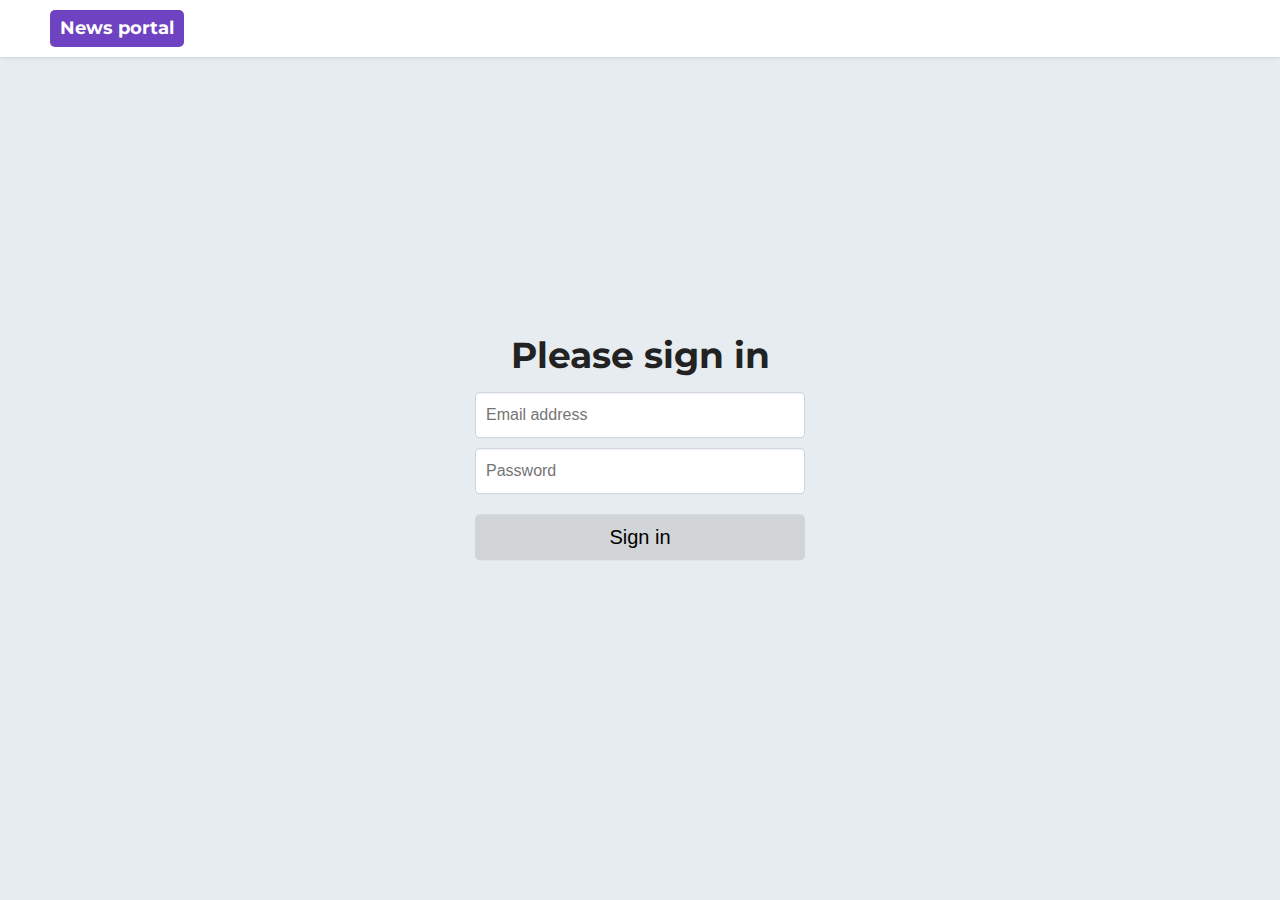
<file: index.html>
<!DOCTYPE html>
<html lang="en">
<head>
    <meta charset="UTF-8">
    <title>Sign in | News portal</title>
    <meta name="viewport" content="initial-scale=1, maximum-scale=1">
    <link rel="stylesheet" href="css/pages/index.css">
    <link rel="shortcut icon" href="img/favicon.png" type="image/png">
</head>
<body>
<header class="header container">
    <div class="logo">News portal</div>
</header>
<div class="error-messages js-error-messages">

    Неверный  логин или пароль!

</div>
<main class="sign-in position-center">
    <form class="form sign-in__form">
        <h2 class="sign-in__title mb-20">Please sign in</h2>
        <input type="email" placeholder="Email address" class="js-email input mb-10">
        <input type="password" placeholder="Password" class="js-password input mb-20" maxlength="8">
        <button class="button-lg button_gray js-sign-in"> Sign in</button>
    </form>
</main>
<!--build:js js/main.min.js -->
<!--<script src="js/libs/jquery-3.4.1.min.js"></script>-->
<script src="js/authorization.js"></script>
<!-- endbuild -->
</body>
</html>
</file>
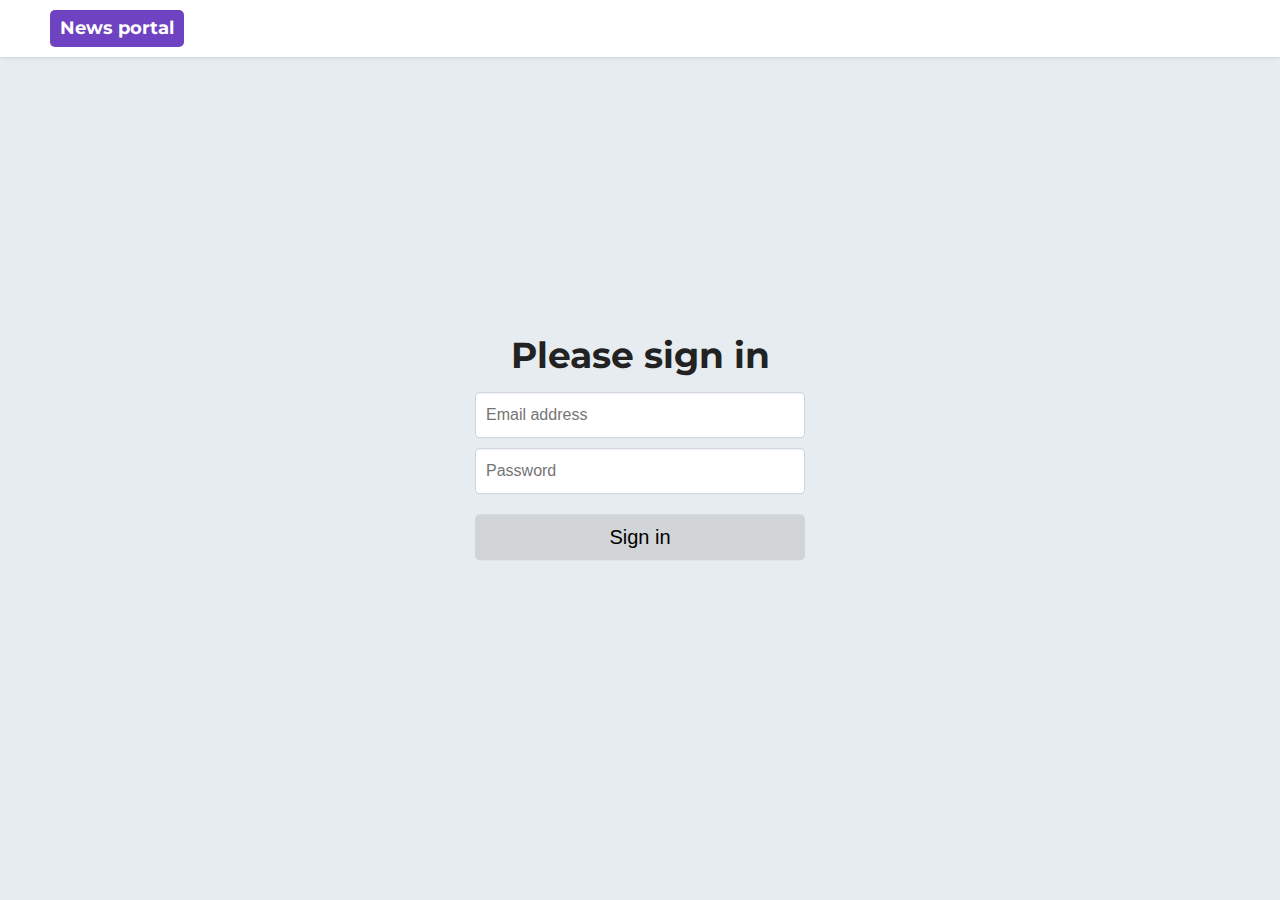
<file: news.html>
<!DOCTYPE html>
<html lang="en">
<head>
    <meta charset="UTF-8">
    <title>Admin panel | News portal</title>
    <meta name="viewport" content="initial-scale=1, maximum-scale=1">
    <link rel="stylesheet" href="css/pages/news.css">
    <link rel="shortcut icon" href="img/favicon.png" type="image/png">
</head>
<body>
<header class="header container">
    <div class="logo header__logo">News portal</div>
    <div class="header__buttons-wrap">
        <button class="button-sm button_green js-show-modal header__show-modal hide">
            Добавить новость
        </button>
        <button class="button-sm button_danger js-log-out">Выйти</button>
    </div>
</header>
<div class="modal modal__add-article js-modal hide">
    <div class="modal__cover"></div>
    <div class="modal__content position-center">
        <button class="modal__close button-close modal__button-close js-modal-close">
            <span class="close-icon"></span>
        </button>
        <h2 class="modal__title js-modal-title"></h2>
        <form class="form modal__form">
            <textarea class="textarea mb-20 js-textarea-title" name="title" cols="10" rows="2" placeholder="Заглавие" ></textarea>
            <textarea class="textarea mb-20 js-textarea-description" name="description" cols="30" rows="5" placeholder="Содержание"></textarea>
            <button class="button-lg button_blue modal__save js-modal-save"></button>
        </form>
    </div>
</div>
<main class="news js-news">

</main>
<!--build:js js/main.min.js -->
<script  type="module" src="./js/news.js"></script>
<!-- endbuild -->
</body>
</html>
</file>
<file: css/pages/index.css>
/* http://meyerweb.com/eric/tools/css/reset/
   v2.0-modified | 20110126
   License: none (public domain)
*/
@import url("https://fonts.googleapis.com/css?family=Montserrat:400,500,600,700&display=swap");
html, body, div, span, applet, object, iframe,
h1, h2, h3, h4, h5, h6, p, blockquote, pre,
a, abbr, acronym, address, big, cite, code,
del, dfn, em, img, ins, kbd, q, s, samp,
small, strike, strong, sub, sup, tt, var,
b, u, i, center,
dl, dt, dd, ol, ul, li,
fieldset, form, label, legend,
table, caption, tbody, tfoot, thead, tr, th, td,
article, aside, canvas, details, embed,
figure, figcaption, footer, header, hgroup,
menu, nav, output, ruby, section, summary,
time, mark, audio, video {
  margin: 0;
  padding: 0;
  border: 0;
  font-size: 100%;
  font: inherit;
  vertical-align: baseline; }

/* make sure to set some focus styles for accessibility */
:focus {
  outline: 0; }

/* HTML5 display-role reset for older browsers */
article, aside, details, figcaption, figure,
footer, header, hgroup, menu, nav, section {
  display: block; }

body {
  line-height: 1; }

ol, ul {
  list-style: none; }

blockquote, q {
  quotes: none; }

blockquote:before, blockquote:after,
q:before, q:after {
  content: '';
  content: none; }

table {
  border-collapse: collapse;
  border-spacing: 0; }

input[type=search]::-webkit-search-cancel-button,
input[type=search]::-webkit-search-decoration,
input[type=search]::-webkit-search-results-button,
input[type=search]::-webkit-search-results-decoration {
  -webkit-appearance: none;
  -moz-appearance: none; }

input[type=search] {
  -webkit-appearance: none;
  -moz-appearance: none;
  -webkit-box-sizing: content-box;
  -moz-box-sizing: content-box;
  box-sizing: content-box; }

textarea {
  overflow: auto;
  vertical-align: top;
  resize: vertical; }

/**
 * Correct `inline-block` display not defined in IE 6/7/8/9 and Firefox 3.
 */
audio,
canvas,
video {
  display: inline-block;
  *display: inline;
  *zoom: 1;
  max-width: 100%; }

/**
 * Prevent modern browsers from displaying `audio` without controls.
 * Remove excess height in iOS 5 devices.
 */
audio:not([controls]) {
  display: none;
  height: 0; }

/**
 * Address styling not present in IE 7/8/9, Firefox 3, and Safari 4.
 * Known issue: no IE 6 support.
 */
[hidden] {
  display: none; }

/**
 * 1. Correct text resizing oddly in IE 6/7 when body `font-size` is set using
 *    `em` units.
 * 2. Prevent iOS text size adjust after orientation change, without disabling
 *    user zoom.
 */
html {
  font-size: 100%;
  /* 1 */
  -webkit-text-size-adjust: 100%;
  /* 2 */
  -ms-text-size-adjust: 100%;
  /* 2 */ }

/**
 * Address `outline` inconsistency between Chrome and other browsers.
 */
a:focus {
  outline: thin dotted; }

/**
 * Improve readability when focused and also mouse hovered in all browsers.
 */
a:active,
a:hover {
  outline: 0; }

/**
 * 1. Remove border when inside `a` element in IE 6/7/8/9 and Firefox 3.
 * 2. Improve image quality when scaled in IE 7.
 */
img {
  border: 0;
  /* 1 */
  -ms-interpolation-mode: bicubic;
  /* 2 */ }

/**
 * Address margin not present in IE 6/7/8/9, Safari 5, and Opera 11.
 */
figure {
  margin: 0; }

/**
 * Correct margin displayed oddly in IE 6/7.
 */
form {
  margin: 0; }

/**
 * Define consistent border, margin, and padding.
 */
fieldset {
  border: 1px solid #c0c0c0;
  margin: 0 2px;
  padding: 0.35em 0.625em 0.75em; }

/**
 * 1. Correct color not being inherited in IE 6/7/8/9.
 * 2. Correct text not wrapping in Firefox 3.
 * 3. Correct alignment displayed oddly in IE 6/7.
 */
legend {
  border: 0;
  /* 1 */
  padding: 0;
  white-space: normal;
  /* 2 */
  *margin-left: -7px;
  /* 3 */ }

/**
 * 1. Correct font size not being inherited in all browsers.
 * 2. Address margins set differently in IE 6/7, Firefox 3+, Safari 5,
 *    and Chrome.
 * 3. Improve appearance and consistency in all browsers.
 */
button,
input,
select,
textarea {
  font-size: 100%;
  /* 1 */
  margin: 0;
  /* 2 */
  vertical-align: baseline;
  /* 3 */
  *vertical-align: middle;
  /* 3 */ }

/**
 * Address Firefox 3+ setting `line-height` on `input` using `!important` in
 * the UA stylesheet.
 */
button,
input {
  line-height: normal; }

/**
 * Address inconsistent `text-transform` inheritance for `button` and `select`.
 * All other form control elements do not inherit `text-transform` values.
 * Correct `button` style inheritance in Chrome, Safari 5+, and IE 6+.
 * Correct `select` style inheritance in Firefox 4+ and Opera.
 */
button,
select {
  text-transform: none; }

/**
 * 1. Avoid the WebKit bug in Android 4.0.* where (2) destroys native `audio`
 *    and `video` controls.
 * 2. Correct inability to style clickable `input` types in iOS.
 * 3. Improve usability and consistency of cursor style between image-type
 *    `input` and others.
 * 4. Remove inner spacing in IE 7 without affecting normal text inputs.
 *    Known issue: inner spacing remains in IE 6.
 */
button,
html input[type="button"],
input[type="reset"],
input[type="submit"] {
  -webkit-appearance: button;
  /* 2 */
  cursor: pointer;
  /* 3 */
  *overflow: visible;
  /* 4 */ }

/**
 * Re-set default cursor for disabled elements.
 */
button[disabled],
html input[disabled] {
  cursor: default; }

/**
 * 1. Address box sizing set to content-box in IE 8/9.
 * 2. Remove excess padding in IE 8/9.
 * 3. Remove excess padding in IE 7.
 *    Known issue: excess padding remains in IE 6.
 */
input[type="checkbox"],
input[type="radio"] {
  box-sizing: border-box;
  /* 1 */
  padding: 0;
  /* 2 */
  *height: 13px;
  /* 3 */
  *width: 13px;
  /* 3 */ }

/**
 * 1. Address `appearance` set to `searchfield` in Safari 5 and Chrome.
 * 2. Address `box-sizing` set to `border-box` in Safari 5 and Chrome
 *    (include `-moz` to future-proof).
 */
input[type=search] {
  -webkit-appearance: textfield;
  /* 1 */
  -moz-box-sizing: content-box;
  -webkit-box-sizing: content-box;
  /* 2 */
  box-sizing: content-box; }

/**
 * Remove inner padding and search cancel button in Safari 5 and Chrome
 * on OS X.
 */
input[type="search"]::-webkit-search-cancel-button,
input[type="search"]::-webkit-search-decoration {
  -webkit-appearance: none; }

/**
 * Remove inner padding and border in Firefox 3+.
 */
button::-moz-focus-inner,
input::-moz-focus-inner {
  border: 0;
  padding: 0; }

/**
 * 1. Remove default vertical scrollbar in IE 6/7/8/9.
 * 2. Improve readability and alignment in all browsers.
 */
textarea {
  overflow: auto;
  /* 1 */
  vertical-align: top;
  /* 2 */ }

/**
 * Remove most spacing between table cells.
 */
table {
  border-collapse: collapse;
  border-spacing: 0; }

html,
button,
input,
select,
textarea {
  color: #222; }

::-moz-selection {
  background: #b3d4fc;
  text-shadow: none; }

::selection {
  background: #b3d4fc;
  text-shadow: none; }

img {
  vertical-align: middle; }

fieldset {
  border: 0;
  margin: 0;
  padding: 0; }

textarea {
  resize: vertical; }

.chromeframe {
  margin: 0.2em 0;
  background: #ccc;
  color: #000;
  padding: 0.2em 0; }

.button-close {
  border-radius: 50%; }

body {
  font-family: "Montserrat", sans-serif; }

h1 {
  font-weight: bold;
  font-size: 72px;
  line-height: 68px;
  margin: 0; }

h2 {
  font-weight: bold;
  font-size: 36px;
  line-height: 93.9%;
  margin: 0; }

h3 {
  margin: 0;
  font-weight: 500;
  font-size: 24px;
  line-height: 29px; }

h4 {
  font-weight: bold;
  font-size: 24px;
  line-height: 93.9%; }

p {
  font-weight: normal;
  font-size: 16px;
  line-height: 24px; }

.low-description {
  font-weight: normal;
  font-size: 16px;
  line-height: 153.4%; }

a {
  text-decoration: none;
  color: #000; }

a:hover {
  text-decoration: underline; }

.logo {
  font-weight: 700;
  font-size: 18px;
  line-height: 93.9%; }

@media (max-width: 576px) {
  h1 {
    font-size: 36px; }
  h2 {
    font-size: 24px; }
  h3 {
    font-size: 14px; }
  h4 {
    font-size: 18px; }
  p {
    font-size: 14px; }
  .low-description {
    font-size: 13px; } }

body {
  background-color: #e6ecf0; }

.container {
  padding: 0 15px; }

@media (min-width: 575.98px) {
  .container {
    padding: 0 calc(50% - 270px); } }

@media (min-width: 767.98px) {
  .container {
    padding: 0 calc(50% - 360px); } }

@media (min-width: 991.98px) {
  .container {
    padding: 0 calc(50% - 480px); } }

@media (min-width: 1199.98px) {
  .container {
    padding: 0 calc(50% - 590px); } }

.position-center {
  position: absolute;
  top: 50%;
  left: 50%;
  margin-right: -50%;
  transform: translate(-50%, -50%); }

.textarea:focus {
  color: #495057;
  background-color: #fff;
  outline: 0;
  border-color: rgba(0, 123, 255, 0.25);
  box-shadow: 0 0 0 1px rgba(0, 123, 255, 0.25);
  z-index: 2; }

.close-icon {
  position: relative;
  width: 20px;
  height: 20px;
  opacity: 1;
  display: contents; }

.close-icon:before, .close-icon:after {
  position: absolute;
  content: ' ';
  height: 20px;
  width: 3px;
  background-color: #c82333; }

.close-icon:before {
  transform: rotate(45deg); }

.hide {
  display: none; }

.button-close {
  height: 30px;
  width: 30px;
  display: flex;
  align-items: center;
  justify-content: center;
  border: 3px solid #c82333;
  background-color: #fff; }

.close-icon:after {
  transform: rotate(-45deg); }

.textarea {
  padding: 10px;
  font-size: 16px;
  font-weight: 400;
  line-height: 1;
  color: #495057;
  background-color: #fff;
  background-clip: padding-box;
  border: 1px solid #ced4da;
  border-radius: .25rem;
  transition: border-color .15s ease-in-out, box-shadow .15s ease-in-out; }

.logo {
  background: #6f42c1;
  display: inline-block;
  width: fit-content;
  font-weight: 700;
  padding: 10px;
  border-radius: 5px;
  color: #fff; }

.mt-10 {
  margin-top: 10px; }

.mb-20 {
  margin-bottom: 20px; }

.mb-10 {
  margin-bottom: 10px; }

.input {
  padding: 10px;
  font-size: 16px;
  font-weight: 400;
  line-height: 1.5;
  color: #495057;
  background-color: #fff;
  background-clip: padding-box;
  border: 1px solid #ced4da;
  border-radius: .25rem;
  transition: border-color .15s ease-in-out, box-shadow .15s ease-in-out; }

.error-messages {
  position: absolute;
  top: 10px;
  right: 10px;
  width: 100%;
  margin-left: 10px;
  max-width: 300px;
  padding: 10px 20px;
  line-height: 1.5;
  border-radius: 5px;
  border: 1px solid #f5c6cb;
  background-color: #f8d7da;
  color: #721c24;
  opacity: 0;
  transition: opacity 0.4s linear; }

.input:focus {
  color: #495057;
  background-color: #fff;
  outline: 0;
  box-shadow: 0 0 0 1px rgba(0, 123, 255, 0.25);
  z-index: 2; }

.button-sm {
  padding: .375rem .75rem;
  font-size: 1rem;
  line-height: 1.5;
  border-radius: .25rem;
  border: none; }

.button-lg {
  padding: .5rem 1rem;
  font-size: 1.25rem;
  line-height: 1.5;
  border-radius: .3rem;
  border: none; }

.button_green {
  color: #fff;
  background-color: #28a745; }

.button_danger {
  color: #fff;
  background-color: #c82333; }

.button_blue {
  color: #fff;
  background-color: #007bff; }

.button_gray {
  color: #000;
  background-color: rgba(161, 161, 163, 0.31); }

.header {
  display: flex;
  justify-content: space-between;
  align-items: center;
  padding-top: 10px;
  padding-bottom: 10px;
  background-color: #fff;
  box-shadow: 0 0 4px #bcc0c3; }
  .header__show-modal {
    margin-right: 10px; }
  .header__buttons-wrap {
    display: flex; }

@media (max-width: 576px) {
  .header__buttons-wrap {
    flex-direction: column;
    width: 160px; }
  .header__show-modal {
    margin-right: 0;
    margin-bottom: 10px; } }

.sign-in {
  width: 100%;
  max-width: 330px;
  padding: 15px; }
  .sign-in__form {
    display: flex;
    flex-direction: column; }
  .sign-in__title {
    text-align: center; }

.modal__cover {
  position: fixed;
  top: 0;
  left: 0;
  width: 100%;
  height: 100%;
  background: #000;
  opacity: 0.6;
  z-index: 1; }

.modal__content {
  position: fixed;
  top: 50%;
  left: 50%;
  margin-right: -50%;
  transform: translate(-50%, -50%);
  text-align: center;
  padding: 40px;
  background-color: #fff;
  max-width: 500px;
  width: 95%;
  box-sizing: border-box;
  z-index: 2; }

.modal__form {
  margin-top: 40px;
  display: flex;
  flex-direction: column; }

.modal__button-close {
  position: absolute;
  right: -15px;
  top: -15px; }

.news {
  max-width: 600px;
  width: 100%;
  margin-left: auto;
  margin-right: auto; }
  .news__item {
    background-color: #fff;
    padding: 12px 20px;
    margin: 10px 0;
    position: relative; }
  .news__title {
    font-size: 20px;
    font-weight: 500; }
  .news__control-buttons {
    position: absolute;
    right: 20px;
    top: 10px;
    cursor: pointer; }
</file>
<file: css/pages/news.css>
/* http://meyerweb.com/eric/tools/css/reset/
   v2.0-modified | 20110126
   License: none (public domain)
*/
@import url("https://fonts.googleapis.com/css?family=Montserrat:400,500,600,700&display=swap");
html, body, div, span, applet, object, iframe,
h1, h2, h3, h4, h5, h6, p, blockquote, pre,
a, abbr, acronym, address, big, cite, code,
del, dfn, em, img, ins, kbd, q, s, samp,
small, strike, strong, sub, sup, tt, var,
b, u, i, center,
dl, dt, dd, ol, ul, li,
fieldset, form, label, legend,
table, caption, tbody, tfoot, thead, tr, th, td,
article, aside, canvas, details, embed,
figure, figcaption, footer, header, hgroup,
menu, nav, output, ruby, section, summary,
time, mark, audio, video {
  margin: 0;
  padding: 0;
  border: 0;
  font-size: 100%;
  font: inherit;
  vertical-align: baseline; }

/* make sure to set some focus styles for accessibility */
:focus {
  outline: 0; }

/* HTML5 display-role reset for older browsers */
article, aside, details, figcaption, figure,
footer, header, hgroup, menu, nav, section {
  display: block; }

body {
  line-height: 1; }

ol, ul {
  list-style: none; }

blockquote, q {
  quotes: none; }

blockquote:before, blockquote:after,
q:before, q:after {
  content: '';
  content: none; }

table {
  border-collapse: collapse;
  border-spacing: 0; }

input[type=search]::-webkit-search-cancel-button,
input[type=search]::-webkit-search-decoration,
input[type=search]::-webkit-search-results-button,
input[type=search]::-webkit-search-results-decoration {
  -webkit-appearance: none;
  -moz-appearance: none; }

input[type=search] {
  -webkit-appearance: none;
  -moz-appearance: none;
  -webkit-box-sizing: content-box;
  -moz-box-sizing: content-box;
  box-sizing: content-box; }

textarea {
  overflow: auto;
  vertical-align: top;
  resize: vertical; }

/**
 * Correct `inline-block` display not defined in IE 6/7/8/9 and Firefox 3.
 */
audio,
canvas,
video {
  display: inline-block;
  *display: inline;
  *zoom: 1;
  max-width: 100%; }

/**
 * Prevent modern browsers from displaying `audio` without controls.
 * Remove excess height in iOS 5 devices.
 */
audio:not([controls]) {
  display: none;
  height: 0; }

/**
 * Address styling not present in IE 7/8/9, Firefox 3, and Safari 4.
 * Known issue: no IE 6 support.
 */
[hidden] {
  display: none; }

/**
 * 1. Correct text resizing oddly in IE 6/7 when body `font-size` is set using
 *    `em` units.
 * 2. Prevent iOS text size adjust after orientation change, without disabling
 *    user zoom.
 */
html {
  font-size: 100%;
  /* 1 */
  -webkit-text-size-adjust: 100%;
  /* 2 */
  -ms-text-size-adjust: 100%;
  /* 2 */ }

/**
 * Address `outline` inconsistency between Chrome and other browsers.
 */
a:focus {
  outline: thin dotted; }

/**
 * Improve readability when focused and also mouse hovered in all browsers.
 */
a:active,
a:hover {
  outline: 0; }

/**
 * 1. Remove border when inside `a` element in IE 6/7/8/9 and Firefox 3.
 * 2. Improve image quality when scaled in IE 7.
 */
img {
  border: 0;
  /* 1 */
  -ms-interpolation-mode: bicubic;
  /* 2 */ }

/**
 * Address margin not present in IE 6/7/8/9, Safari 5, and Opera 11.
 */
figure {
  margin: 0; }

/**
 * Correct margin displayed oddly in IE 6/7.
 */
form {
  margin: 0; }

/**
 * Define consistent border, margin, and padding.
 */
fieldset {
  border: 1px solid #c0c0c0;
  margin: 0 2px;
  padding: 0.35em 0.625em 0.75em; }

/**
 * 1. Correct color not being inherited in IE 6/7/8/9.
 * 2. Correct text not wrapping in Firefox 3.
 * 3. Correct alignment displayed oddly in IE 6/7.
 */
legend {
  border: 0;
  /* 1 */
  padding: 0;
  white-space: normal;
  /* 2 */
  *margin-left: -7px;
  /* 3 */ }

/**
 * 1. Correct font size not being inherited in all browsers.
 * 2. Address margins set differently in IE 6/7, Firefox 3+, Safari 5,
 *    and Chrome.
 * 3. Improve appearance and consistency in all browsers.
 */
button,
input,
select,
textarea {
  font-size: 100%;
  /* 1 */
  margin: 0;
  /* 2 */
  vertical-align: baseline;
  /* 3 */
  *vertical-align: middle;
  /* 3 */ }

/**
 * Address Firefox 3+ setting `line-height` on `input` using `!important` in
 * the UA stylesheet.
 */
button,
input {
  line-height: normal; }

/**
 * Address inconsistent `text-transform` inheritance for `button` and `select`.
 * All other form control elements do not inherit `text-transform` values.
 * Correct `button` style inheritance in Chrome, Safari 5+, and IE 6+.
 * Correct `select` style inheritance in Firefox 4+ and Opera.
 */
button,
select {
  text-transform: none; }

/**
 * 1. Avoid the WebKit bug in Android 4.0.* where (2) destroys native `audio`
 *    and `video` controls.
 * 2. Correct inability to style clickable `input` types in iOS.
 * 3. Improve usability and consistency of cursor style between image-type
 *    `input` and others.
 * 4. Remove inner spacing in IE 7 without affecting normal text inputs.
 *    Known issue: inner spacing remains in IE 6.
 */
button,
html input[type="button"],
input[type="reset"],
input[type="submit"] {
  -webkit-appearance: button;
  /* 2 */
  cursor: pointer;
  /* 3 */
  *overflow: visible;
  /* 4 */ }

/**
 * Re-set default cursor for disabled elements.
 */
button[disabled],
html input[disabled] {
  cursor: default; }

/**
 * 1. Address box sizing set to content-box in IE 8/9.
 * 2. Remove excess padding in IE 8/9.
 * 3. Remove excess padding in IE 7.
 *    Known issue: excess padding remains in IE 6.
 */
input[type="checkbox"],
input[type="radio"] {
  box-sizing: border-box;
  /* 1 */
  padding: 0;
  /* 2 */
  *height: 13px;
  /* 3 */
  *width: 13px;
  /* 3 */ }

/**
 * 1. Address `appearance` set to `searchfield` in Safari 5 and Chrome.
 * 2. Address `box-sizing` set to `border-box` in Safari 5 and Chrome
 *    (include `-moz` to future-proof).
 */
input[type=search] {
  -webkit-appearance: textfield;
  /* 1 */
  -moz-box-sizing: content-box;
  -webkit-box-sizing: content-box;
  /* 2 */
  box-sizing: content-box; }

/**
 * Remove inner padding and search cancel button in Safari 5 and Chrome
 * on OS X.
 */
input[type="search"]::-webkit-search-cancel-button,
input[type="search"]::-webkit-search-decoration {
  -webkit-appearance: none; }

/**
 * Remove inner padding and border in Firefox 3+.
 */
button::-moz-focus-inner,
input::-moz-focus-inner {
  border: 0;
  padding: 0; }

/**
 * 1. Remove default vertical scrollbar in IE 6/7/8/9.
 * 2. Improve readability and alignment in all browsers.
 */
textarea {
  overflow: auto;
  /* 1 */
  vertical-align: top;
  /* 2 */ }

/**
 * Remove most spacing between table cells.
 */
table {
  border-collapse: collapse;
  border-spacing: 0; }

html,
button,
input,
select,
textarea {
  color: #222; }

::-moz-selection {
  background: #b3d4fc;
  text-shadow: none; }

::selection {
  background: #b3d4fc;
  text-shadow: none; }

img {
  vertical-align: middle; }

fieldset {
  border: 0;
  margin: 0;
  padding: 0; }

textarea {
  resize: vertical; }

.chromeframe {
  margin: 0.2em 0;
  background: #ccc;
  color: #000;
  padding: 0.2em 0; }

.button-close {
  border-radius: 50%; }

body {
  font-family: "Montserrat", sans-serif; }

h1 {
  font-weight: bold;
  font-size: 72px;
  line-height: 68px;
  margin: 0; }

h2 {
  font-weight: bold;
  font-size: 36px;
  line-height: 93.9%;
  margin: 0; }

h3 {
  margin: 0;
  font-weight: 500;
  font-size: 24px;
  line-height: 29px; }

h4 {
  font-weight: bold;
  font-size: 24px;
  line-height: 93.9%; }

p {
  font-weight: normal;
  font-size: 16px;
  line-height: 24px; }

.low-description {
  font-weight: normal;
  font-size: 16px;
  line-height: 153.4%; }

a {
  text-decoration: none;
  color: #000; }

a:hover {
  text-decoration: underline; }

.logo {
  font-weight: 700;
  font-size: 18px;
  line-height: 93.9%; }

@media (max-width: 576px) {
  h1 {
    font-size: 36px; }
  h2 {
    font-size: 24px; }
  h3 {
    font-size: 14px; }
  h4 {
    font-size: 18px; }
  p {
    font-size: 14px; }
  .low-description {
    font-size: 13px; } }

body {
  background-color: #e6ecf0; }

.container {
  padding: 0 15px; }

@media (min-width: 575.98px) {
  .container {
    padding: 0 calc(50% - 270px); } }

@media (min-width: 767.98px) {
  .container {
    padding: 0 calc(50% - 360px); } }

@media (min-width: 991.98px) {
  .container {
    padding: 0 calc(50% - 480px); } }

@media (min-width: 1199.98px) {
  .container {
    padding: 0 calc(50% - 590px); } }

.position-center {
  position: absolute;
  top: 50%;
  left: 50%;
  margin-right: -50%;
  transform: translate(-50%, -50%); }

.textarea:focus {
  color: #495057;
  background-color: #fff;
  outline: 0;
  border-color: rgba(0, 123, 255, 0.25);
  box-shadow: 0 0 0 1px rgba(0, 123, 255, 0.25);
  z-index: 2; }

.close-icon {
  position: relative;
  width: 20px;
  height: 20px;
  opacity: 1;
  display: contents; }

.close-icon:before, .close-icon:after {
  position: absolute;
  content: ' ';
  height: 20px;
  width: 3px;
  background-color: #c82333; }

.close-icon:before {
  transform: rotate(45deg); }

.hide {
  display: none; }

.button-close {
  height: 30px;
  width: 30px;
  display: flex;
  align-items: center;
  justify-content: center;
  border: 3px solid #c82333;
  background-color: #fff; }

.close-icon:after {
  transform: rotate(-45deg); }

.textarea {
  padding: 10px;
  font-size: 16px;
  font-weight: 400;
  line-height: 1;
  color: #495057;
  background-color: #fff;
  background-clip: padding-box;
  border: 1px solid #ced4da;
  border-radius: .25rem;
  transition: border-color .15s ease-in-out, box-shadow .15s ease-in-out; }

.logo {
  background: #6f42c1;
  display: inline-block;
  width: fit-content;
  font-weight: 700;
  padding: 10px;
  border-radius: 5px;
  color: #fff; }

.mt-10 {
  margin-top: 10px; }

.mb-20 {
  margin-bottom: 20px; }

.mb-10 {
  margin-bottom: 10px; }

.input {
  padding: 10px;
  font-size: 16px;
  font-weight: 400;
  line-height: 1.5;
  color: #495057;
  background-color: #fff;
  background-clip: padding-box;
  border: 1px solid #ced4da;
  border-radius: .25rem;
  transition: border-color .15s ease-in-out, box-shadow .15s ease-in-out; }

.error-messages {
  position: absolute;
  top: 10px;
  right: 10px;
  width: 100%;
  margin-left: 10px;
  max-width: 300px;
  padding: 10px 20px;
  line-height: 1.5;
  border-radius: 5px;
  border: 1px solid #f5c6cb;
  background-color: #f8d7da;
  color: #721c24;
  opacity: 0;
  transition: opacity 0.4s linear; }

.input:focus {
  color: #495057;
  background-color: #fff;
  outline: 0;
  box-shadow: 0 0 0 1px rgba(0, 123, 255, 0.25);
  z-index: 2; }

.button-sm {
  padding: .375rem .75rem;
  font-size: 1rem;
  line-height: 1.5;
  border-radius: .25rem;
  border: none; }

.button-lg {
  padding: .5rem 1rem;
  font-size: 1.25rem;
  line-height: 1.5;
  border-radius: .3rem;
  border: none; }

.button_green {
  color: #fff;
  background-color: #28a745; }

.button_danger {
  color: #fff;
  background-color: #c82333; }

.button_blue {
  color: #fff;
  background-color: #007bff; }

.button_gray {
  color: #000;
  background-color: rgba(161, 161, 163, 0.31); }

.header {
  display: flex;
  justify-content: space-between;
  align-items: center;
  padding-top: 10px;
  padding-bottom: 10px;
  background-color: #fff;
  box-shadow: 0 0 4px #bcc0c3; }
  .header__show-modal {
    margin-right: 10px; }
  .header__buttons-wrap {
    display: flex; }

@media (max-width: 576px) {
  .header__buttons-wrap {
    flex-direction: column;
    width: 160px; }
  .header__show-modal {
    margin-right: 0;
    margin-bottom: 10px; } }

.modal__cover {
  position: fixed;
  top: 0;
  left: 0;
  width: 100%;
  height: 100%;
  background: #000;
  opacity: 0.6;
  z-index: 1; }

.modal__content {
  position: fixed;
  top: 50%;
  left: 50%;
  margin-right: -50%;
  transform: translate(-50%, -50%);
  text-align: center;
  padding: 40px;
  background-color: #fff;
  max-width: 500px;
  width: 95%;
  box-sizing: border-box;
  z-index: 2; }

.modal__form {
  margin-top: 40px;
  display: flex;
  flex-direction: column; }

.modal__button-close {
  position: absolute;
  right: -15px;
  top: -15px; }

.news {
  max-width: 600px;
  width: 100%;
  margin-left: auto;
  margin-right: auto; }
  .news__item {
    background-color: #fff;
    padding: 12px 20px;
    margin: 10px 0;
    position: relative; }
  .news__title {
    font-size: 20px;
    font-weight: 500; }
  .news__control-buttons {
    position: absolute;
    right: 20px;
    top: 10px;
    cursor: pointer; }
</file>
